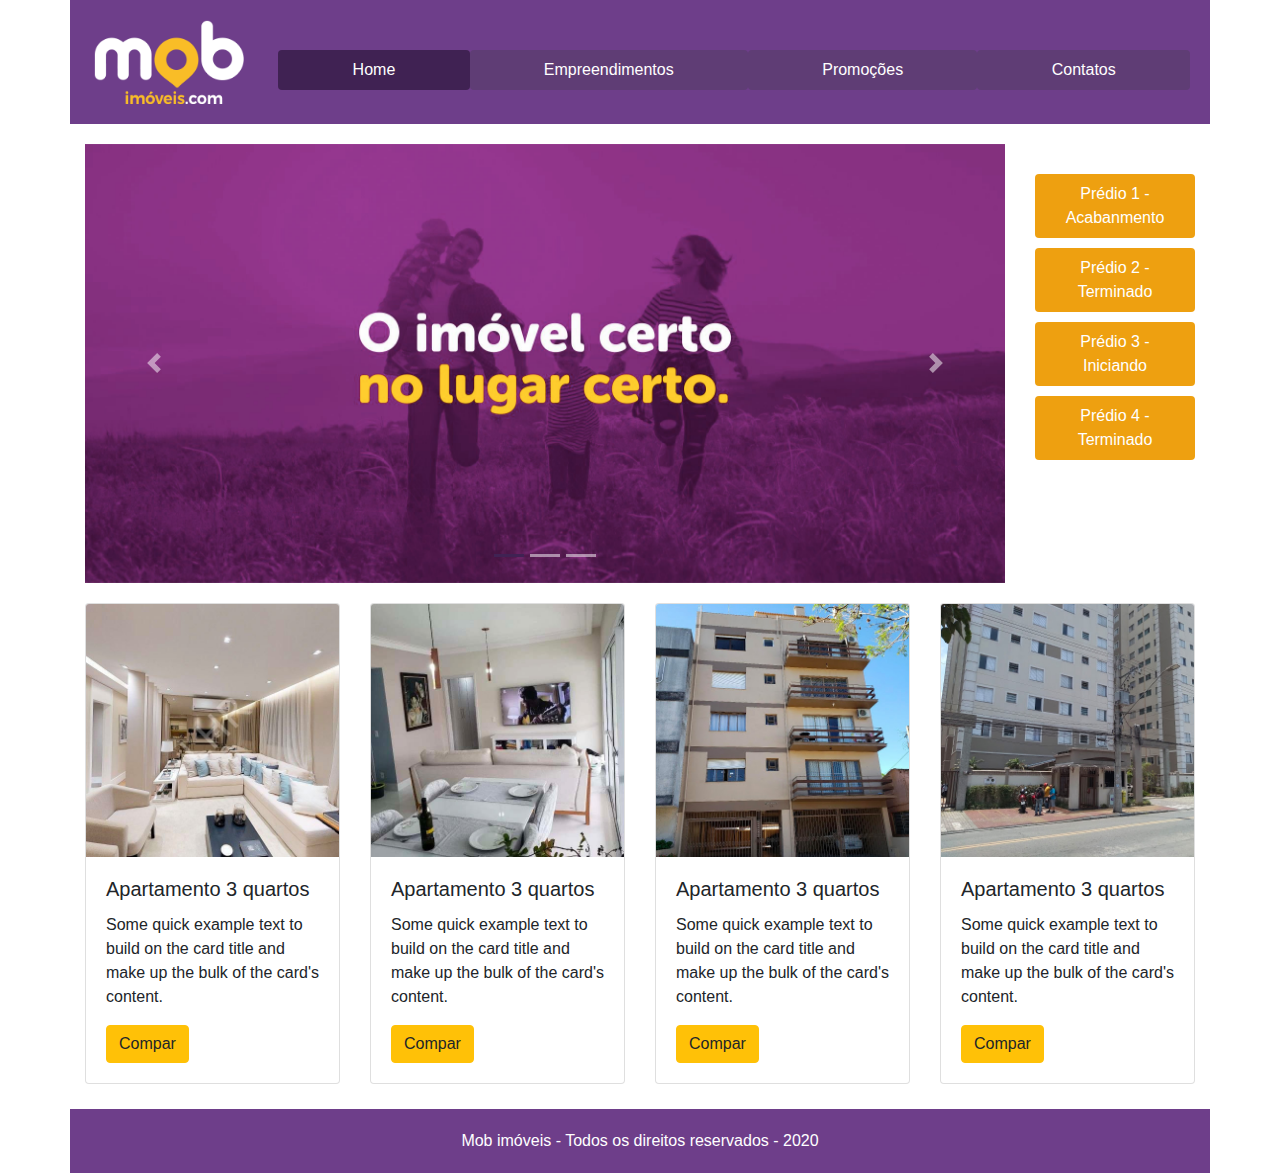
<file: periodo1/DIW/bootstrap_componentes/index.html>
<!DOCTYPE html>

<html lang="pt-br">

<head>
    <meta name="viewport" content="width=device-width, initial-scale=1, shrink-to-fit=no">
    <meta charset="utf-8">
    <title>Exemplo de Componentes Bootstrap</title>
    <link rel="stylesheet" href="https://stackpath.bootstrapcdn.com/bootstrap/4.4.1/css/bootstrap.min.css" integrity="sha384-Vkoo8x4CGsO3+Hhxv8T/Q5PaXtkKtu6ug5TOeNV6gBiFeWPGFN9MuhOf23Q9Ifjh" crossorigin="anonymous">

    <link rel="stylesheet" href="estilos.css">


</head>


<body>

<!-- Modal deve ser usado no inicio do body, basicamente clica no botão e ele chama a imagem -->
    <!-- Modal Predio 1 -->
    <div class="modal fade" id="modalPredio1" tabindex="-1" role="dialog" aria-labelledby="exampleModalCenterTitle" aria-hidden="true">
        <div class="modal-dialog modal-dialog-centered" role="document">
        <div class="modal-content">
            <div class="modal-header">
            <h5 class="modal-title" id="exampleModalCenterTitle">Apartamento 3 quartos com suite</h5>
            <button type="button" class="close" data-dismiss="modal" aria-label="Close">
                <span aria-hidden="true">&times;</span>
            </button>
            </div>
            <div class="modal-body">
            <img src="imagens/apt_01.jpg">
            <p>Maravilhoso apartamento com 3 quartos</p>
            </div>
            <div class="modal-footer">
            <button type="button" class="btn btn-secondary" data-dismiss="modal">Fechar</button>
            <button type="button" class="btn btn-warning">Comprar</button>
            </div>
        </div>
        </div>
    </div>

    <!-- Modal Predio 2 -->
    <div class="modal fade" id="modalPredio2" tabindex="-1" role="dialog" aria-labelledby="exampleModalCenterTitle" aria-hidden="true">
        <div class="modal-dialog modal-dialog-centered" role="document">
        <div class="modal-content">
            <div class="modal-header">
            <h5 class="modal-title" id="exampleModalCenterTitle">Apartamento 2 quartos sem suite</h5>
            <button type="button" class="close" data-dismiss="modal" aria-label="Close">
                <span aria-hidden="true">&times;</span>
            </button>
            </div>
            <div class="modal-body">
            <img src="imagens/apt_02.jpg">
            <p>Maravilhoso apartamento com 2 quartos</p>
            </div>
            <div class="modal-footer">
            <button type="button" class="btn btn-secondary" data-dismiss="modal">Fechar</button>
            <button type="button" class="btn btn-warning">Comprar</button>
            </div>
        </div>
        </div>
    </div>





    <header class="container header">

        <div class="row">

            <div class="col-12 header_area">
                <div class="row">
                    <div class="col-12 col-sm-12 col-md-4 col-lg-2">
                        <img src="imagens/logo.png" class="logo">
                    </div>
                    <div class="col-12 col-sm-12 col-md-8 col-lg-10 memu_area">
                        <nav class="nav nav-pills flex-column flex-sm-row">
                            <a class="flex-sm-fill text-sm-center nav-link active" href="#" >Home</a>
                            <a class="flex-sm-fill text-sm-center nav-link" href="#">Empreendimentos</a>
                            <a class="flex-sm-fill text-sm-center nav-link" href="#">Promoções</a>
                            <a class="flex-sm-fill text-sm-center nav-link" href="#">Contatos</a>
                        </nav>
                    </div>
                </div>
            </div>

        </div>

    </header>


    <main class="container main">

        <div class="row">

            <div class="col-12">
                
                <!--Duas colunas do carrosel e dos botões-->
                <div class="row main_area">

                    <div class="col-12 col-sm-12 col-md-10">
                        
                        <div id="carouselExampleIndicators" class="carousel slide" data-ride="carousel">
                            <ol class="carousel-indicators">
                              <li data-target="#carouselExampleIndicators" data-slide-to="0" class="active"></li>
                              <li data-target="#carouselExampleIndicators" data-slide-to="1"></li>
                              <li data-target="#carouselExampleIndicators" data-slide-to="2"></li>
                            </ol>
                            <div class="carousel-inner">
                              <div class="carousel-item active">
                                <img src="imagens/carrousel_003.jpg" class="d-block w-100" alt="Descrição 1">
                              </div>
                              <div class="carousel-item">
                                <img src="imagens/carrousel_002.jpg" class="d-block w-100" alt="Descrição 2">
                              </div>
                              <div class="carousel-item">
                                <img src="imagens/carrousel_001.jpg" class="d-block w-100" alt="Descrição 3">
                              </div>
                            </div>
                            <a class="carousel-control-prev" href="#carouselExampleIndicators" role="button" data-slide="prev">
                              <span class="carousel-control-prev-icon" aria-hidden="true"></span>
                              <span class="sr-only">Previous</span>
                            </a>
                            <a class="carousel-control-next" href="#carouselExampleIndicators" role="button" data-slide="next">
                              <span class="carousel-control-next-icon" aria-hidden="true"></span>
                              <span class="sr-only">Next</span>
                            </a>
                          </div>
                    
                    </div>

                    <div class="col-12 col-sm-12 col-md-2 memu_area2">
                        
                        <nav class="nav nav-pills flex-column flex-sm-row">
                            <a class="flex-sm-fill text-sm-center nav-link" href="#" data-toggle="modal" data-target="#modalPredio1">Prédio 1 - Acabanmento</a>
                            <a class="flex-sm-fill text-sm-center nav-link" href="#" data-toggle="modal" data-target="#modalPredio2">Prédio 2 - Terminado</a>
                            <a class="flex-sm-fill text-sm-center nav-link" href="#">Prédio 3 - Iniciando</a>
                            <a class="flex-sm-fill text-sm-center nav-link" href="#">Prédio 4 - Terminado</a>
                        </nav>                      
                    
                    </div>
        
                </div>

                <!--Card de anuncio-->

                <div class="row">

                    <div class="col-12 col-sm-12 col-md-6 col-lg-3">
                        
                        <div class="card">
                            <img src="imagens/apt_01.jpg" class="card-img-top" alt="Apartamento 1">
                            <div class="card-body">
                              <h5 class="card-title">Apartamento 3 quartos</h5>
                              <p class="card-text">Some quick example text to build on the card title and make up the bulk of the card's content.</p>
                              <a href="#" class="btn btn-warning">Compar</a>
                            </div>
                          </div>

                    </div>

                    <div class="col-12 col-sm-12 col-md-6 col-lg-3">
                        
                        <div class="card">
                            <img src="imagens/apt_02.jpg" class="card-img-top" alt="Apartamento 1">
                            <div class="card-body">
                              <h5 class="card-title">Apartamento 3 quartos</h5>
                              <p class="card-text">Some quick example text to build on the card title and make up the bulk of the card's content.</p>
                              <a href="#" class="btn btn-warning">Compar</a>
                            </div>
                          </div>

                    </div>
                    <div class="col-12 col-sm-12 col-md-6 col-lg-3">
                        
                        <div class="card">
                            <img src="imagens/apt_03.jpg" class="card-img-top" alt="Apartamento 1">
                            <div class="card-body">
                              <h5 class="card-title">Apartamento 3 quartos</h5>
                              <p class="card-text">Some quick example text to build on the card title and make up the bulk of the card's content.</p>
                              <a href="#" class="btn btn-warning">Compar</a>
                            </div>
                          </div>

                    </div>
                    
                    <div class="col-12 col-sm-12 col-md-6 col-lg-3">
                        
                        <div class="card">
                            <img src="imagens/apt_04.jpg" class="card-img-top" alt="Apartamento 1">
                            <div class="card-body">
                              <h5 class="card-title">Apartamento 3 quartos</h5>
                              <p class="card-text">Some quick example text to build on the card title and make up the bulk of the card's content.</p>
                              <a href="#" class="btn btn-warning">Compar</a>
                            </div>
                          </div>

                    </div>                    

        
                </div>

            </div>

        </div>

    </main>

    <footer class="container footer">

        <div class="row">

            <div class="col-12 footer_area">
                Mob imóveis - Todos os direitos reservados - 2020
            </div>

        </div>

    </footer>



    <script src="https://code.jquery.com/jquery-3.4.1.slim.min.js" integrity="sha384-J6qa4849blE2+poT4WnyKhv5vZF5SrPo0iEjwBvKU7imGFAV0wwj1yYfoRSJoZ+n" crossorigin="anonymous"></script>
    <script src="https://cdn.jsdelivr.net/npm/popper.js@1.16.0/dist/umd/popper.min.js" integrity="sha384-Q6E9RHvbIyZFJoft+2mJbHaEWldlvI9IOYy5n3zV9zzTtmI3UksdQRVvoxMfooAo" crossorigin="anonymous"></script>
    <script src="https://stackpath.bootstrapcdn.com/bootstrap/4.4.1/js/bootstrap.min.js" integrity="sha384-wfSDF2E50Y2D1uUdj0O3uMBJnjuUD4Ih7YwaYd1iqfktj0Uod8GCExl3Og8ifwB6" crossorigin="anonymous"></script>
</body>


</html>
</file>
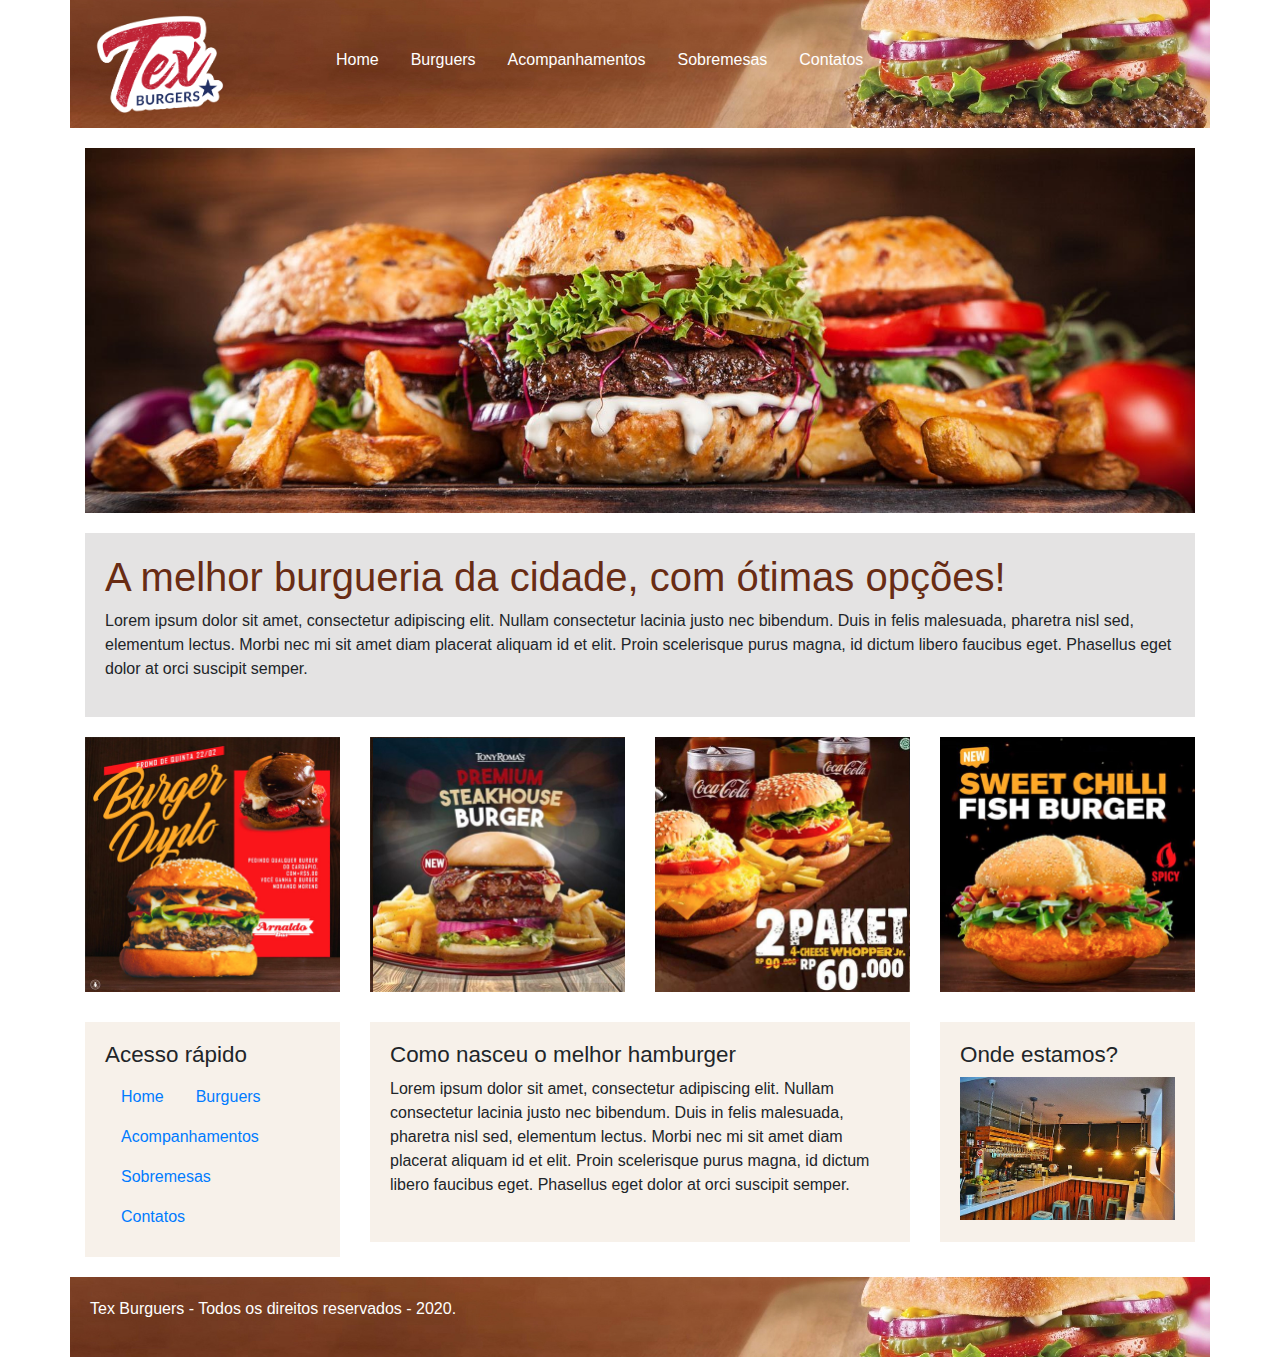
<file: periodo1/DIW/bootstrap_grid/index.html>
<!DOCTYPE html>

<html lang="pt-br">

<head>
    <meta charset="utf-8">
    <meta name="viewport" content="width=device-width, initial-scale=1, shrink-to-fit=no">
    <title>Tex Burguers</title>
    <link rel="stylesheet" href="https://stackpath.bootstrapcdn.com/bootstrap/4.4.1/css/bootstrap.min.css" integrity="sha384-Vkoo8x4CGsO3+Hhxv8T/Q5PaXtkKtu6ug5TOeNV6gBiFeWPGFN9MuhOf23Q9Ifjh" crossorigin="anonymous">

    <link rel="stylesheet" href="//maxcdn.bootstrapcdn.com/font-awesome/4.3.0/css/font-awesome.min.css">
    <link rel="stylesheet" href="estilos.css">
</head>

<body>

    <!-- Container Header -->
    <header class="container header">
        <img src="imagens/tex_logo.png" class="logo">

        <div class="container_nav">
            <input type="checkbox" id="menuToggle">
            <label for="menuToggle" class="menu-icon">
                <i class="fa fa-bars"></i>
                <i class="fa fa-times-circle"></i>
            </label>

            <!-- Menu pego no site do bootstrap -->
            <nav class="nav menu1"> 
                <a class="nav-link active" href="#">Home</a> 
                <a class="nav-link" href="#">Burguers</a>
                <a class="nav-link" href="#">Acompanhamentos</a>
                <a class="nav-link" href="#">Sobremesas</a>
                <a class="nav-link" href="#">Contatos</a>
            </nav>
        </div>

    </header>



    <main class="container main">
    <!-- Sections do sites -->

    <!-- Dentro do container temos rows, e dentro das rows, as colunas  -->
        <section class="row">
            <div class="col-12 banner">
                <img src="imagens/burgers-banner.jpg">
            </div>            
        </section>

        <section class="row">
            <div class="col-12">
                <div class="texto_principal">
                    <h1>A melhor burgueria da cidade, com ótimas opções!</h1>
                    <p>Lorem ipsum dolor sit amet, consectetur adipiscing elit. Nullam consectetur lacinia justo nec bibendum. Duis in felis malesuada, pharetra nisl sed, elementum lectus. Morbi nec mi sit amet diam placerat aliquam id et elit. Proin scelerisque purus magna, id dictum libero faucibus eget. Phasellus eget dolor at orci suscipit semper. </p>
                </div>
            </div>
        </section>

        <section class="row card_area">
            <div class="col-12 col-sm-6 col-md-3 col-lg-3">
                <img src="imagens/img01.jpg">
            </div>

            <div class="col-12 col-sm-6 col-md-3 col-lg-3">
                <img src="imagens/img02.jpg">
            </div>

            <div class="col-12 col-sm-6 col-md-3 col-lg-3">
                <img src="imagens/img03.jpg">
            </div>

            <div class="col-12 col-sm-6 col-md-3 col-lg-3">
                <img src="imagens/img04.jpg">
            </div>
            
        </section>

        <section class="row infos">
            <div class="col-12 col-sm-12 col-md-3 col-lg-3">
                <div class="grid_cor1">
                    <h1>Acesso rápido</h1>
                    <nav class="nav menu2">
                        <a class="nav-link active" href="#">Home</a>
                        <a class="nav-link" href="#">Burguers</a>
                        <a class="nav-link" href="#">Acompanhamentos</a>
                        <a class="nav-link" href="#">Sobremesas</a>
                        <a class="nav-link" href="#">Contatos</a>
                    </nav> 
                </div>         
            </div>

            <div class="col-12 col-sm-12 col-md-6 col-lg-6">
                <div class="grid_cor1">
                    <h1>Como nasceu o melhor hamburger</h1>
                    <p>Lorem ipsum dolor sit amet, consectetur adipiscing elit. Nullam consectetur lacinia justo nec bibendum. Duis in felis malesuada, pharetra nisl sed, elementum lectus. Morbi nec mi sit amet diam placerat aliquam id et elit. Proin scelerisque purus magna, id dictum libero faucibus eget. Phasellus eget dolor at orci suscipit semper. </p>  
                </div>         
            </div>

            <div class="col-12 col-sm-12 col-md-3 col-lg-3">
                <div class="grid_cor1">
                    <h1>Onde estamos?</h1>
                    <img src="imagens/estabelecimento.jpg">
                </div>
            </div>
            
        </section>

    </main>
<!-- Container para o footer  -->
    <footer class="container footer">
        <p>Tex Burguers - Todos os direitos reservados - 2020.</p>
    </footer>


<script src="https://code.jquery.com/jquery-3.4.1.slim.min.js" integrity="sha384-J6qa4849blE2+poT4WnyKhv5vZF5SrPo0iEjwBvKU7imGFAV0wwj1yYfoRSJoZ+n" crossorigin="anonymous"></script>
<script src="https://cdn.jsdelivr.net/npm/popper.js@1.16.0/dist/umd/popper.min.js" integrity="sha384-Q6E9RHvbIyZFJoft+2mJbHaEWldlvI9IOYy5n3zV9zzTtmI3UksdQRVvoxMfooAo" crossorigin="anonymous"></script>
<script src="https://stackpath.bootstrapcdn.com/bootstrap/4.4.1/js/bootstrap.min.js" integrity="sha384-wfSDF2E50Y2D1uUdj0O3uMBJnjuUD4Ih7YwaYd1iqfktj0Uod8GCExl3Og8ifwB6" crossorigin="anonymous"></script>
</body>


</html>
</file>
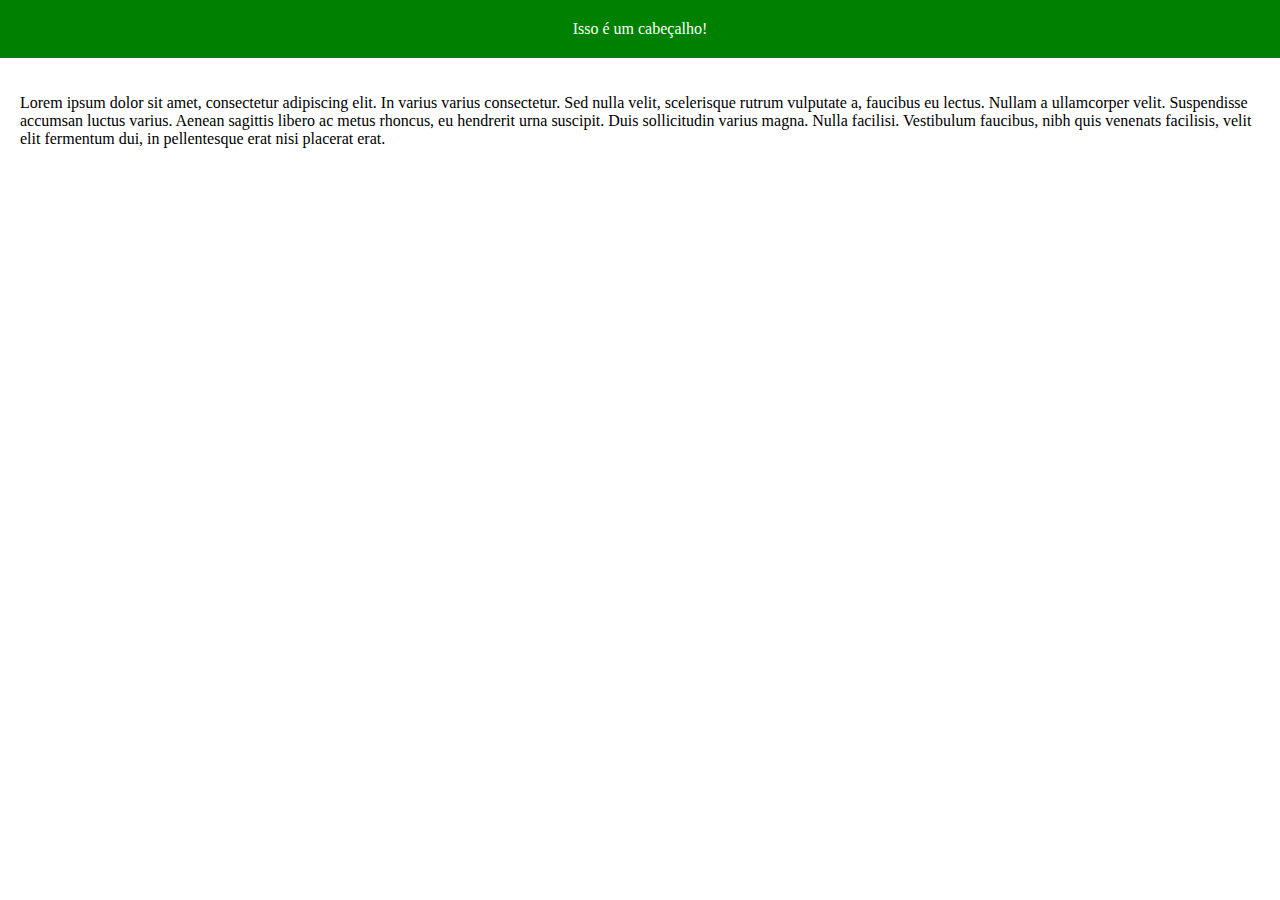
<file: periodo1/DIW/cssViewPortQueries/index.html>
<!DOCTYPE html>
<html lang="pt-br">

<head>
    <meta charset="utf-8">
    <title>Exemplo de Viewport + Medias Queries</title>
    <!-- Especificar que a viewport terá a largura do dispositivo -->
    <meta name="viewport" content="width=device-width, initial-scale=1">
    <link rel="stylesheet" href="estilos.css">
</head>


<body>

    <div class="cabecalho">
        Isso é um cabeçalho!
    </div>

    <div class="conteudo">
        <p>Lorem ipsum dolor sit amet, consectetur adipiscing elit. In varius varius consectetur. Sed nulla velit, scelerisque rutrum vulputate a, faucibus eu lectus. Nullam a ullamcorper velit. Suspendisse accumsan luctus varius. Aenean sagittis libero ac metus rhoncus, eu hendrerit urna suscipit. Duis sollicitudin varius magna. Nulla facilisi. Vestibulum faucibus, nibh quis venenats facilisis, velit elit fermentum dui, in pellentesque erat nisi placerat erat.</p>
    </div>

</body>


</html>
</file>
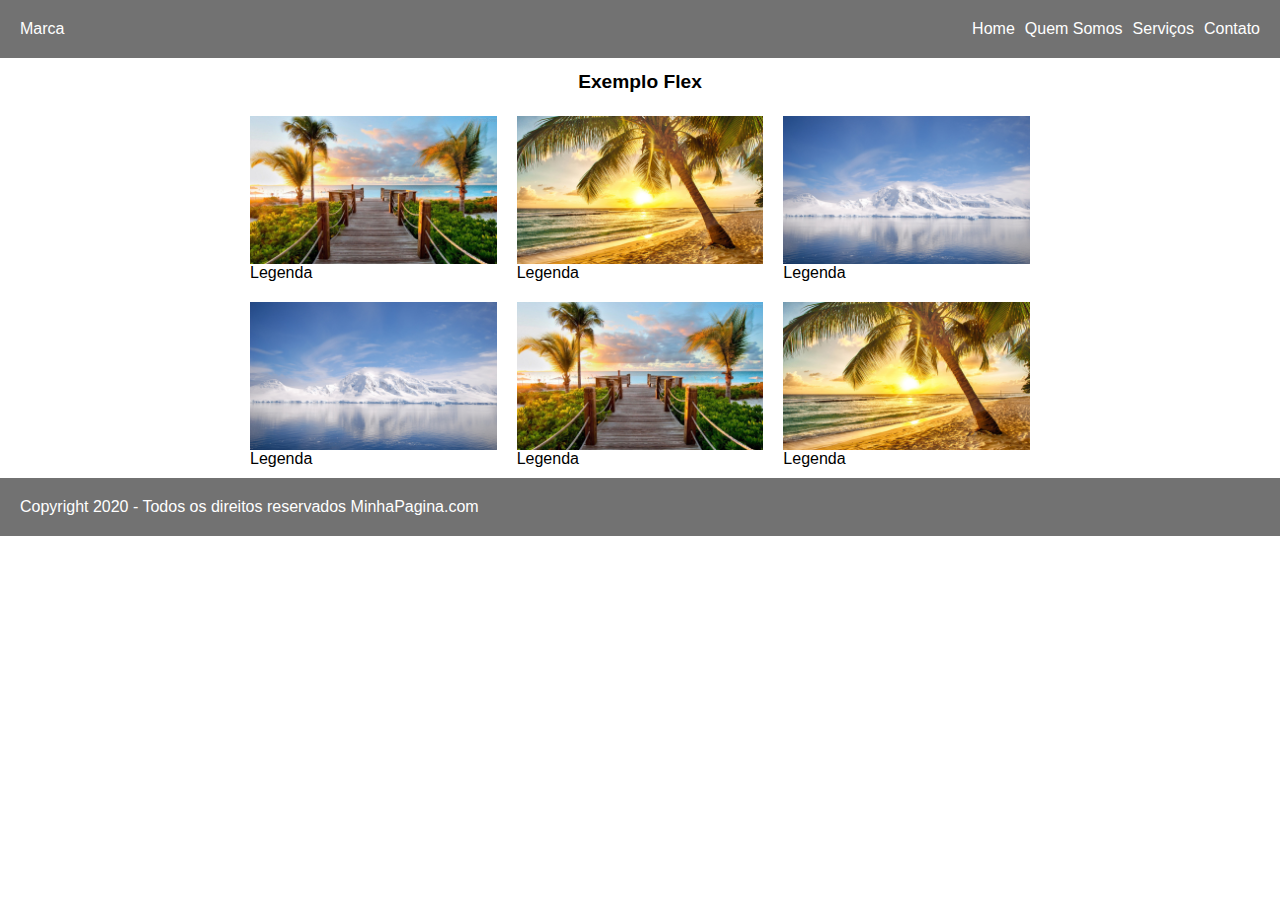
<file: periodo1/DIW/layout_flex/index.html>
<!DOCTYPE html>

<html lang="pt-br">

<head>
    <!-- meta faz com que seja aceito acentuações -->
    <meta charset="utf-8">
    <title>Exemplo Flex</title>
    <link rel="stylesheet" href="estilos.css">
    <meta name="viewport" content="width=device-width, initial-scale=1">
</head>

<body>

   <header class="header">
        <a href="#">Marca</a>
<!-- Navigation (menu) -->
<!-- ul>li*6  Forma rápida e eficiente de criar listas  no VS Code-->
        <nav>
            <ul class="menu">
                <li><a href="#">Home</a></li>
                <li><a href="#">Quem Somos</a></li>
                <li><a href="#">Serviços</a></li>
                <li><a href="#">Contato</a></li>
            </ul>
        </nav>

   </header>

   <h1>Exemplo Flex</h1>

   <section class="flex">
        <div>
            <img src="img/img1.jpg">
            <p>Legenda</p>
        </div>

        <div>
            <img src="img/img2.jpg">
            <p>Legenda</p>
        </div>
        
        <div>
            <img src="img/img3.jpg">
            <p>Legenda</p>
        </div>
        
        <div>
            <img src="img/img3.jpg">
            <p>Legenda</p>
        </div>
        
        <div>
            <img src="img/img1.jpg">
            <p>Legenda</p>
        </div>
        
        <div>
            <img src="img/img2.jpg">
            <p>Legenda</p>
        </div>         

   </section>

   <footer class="footer">
        Copyright 2020 - Todos os direitos reservados MinhaPagina.com
   </footer>

</body>


</html>
</file>
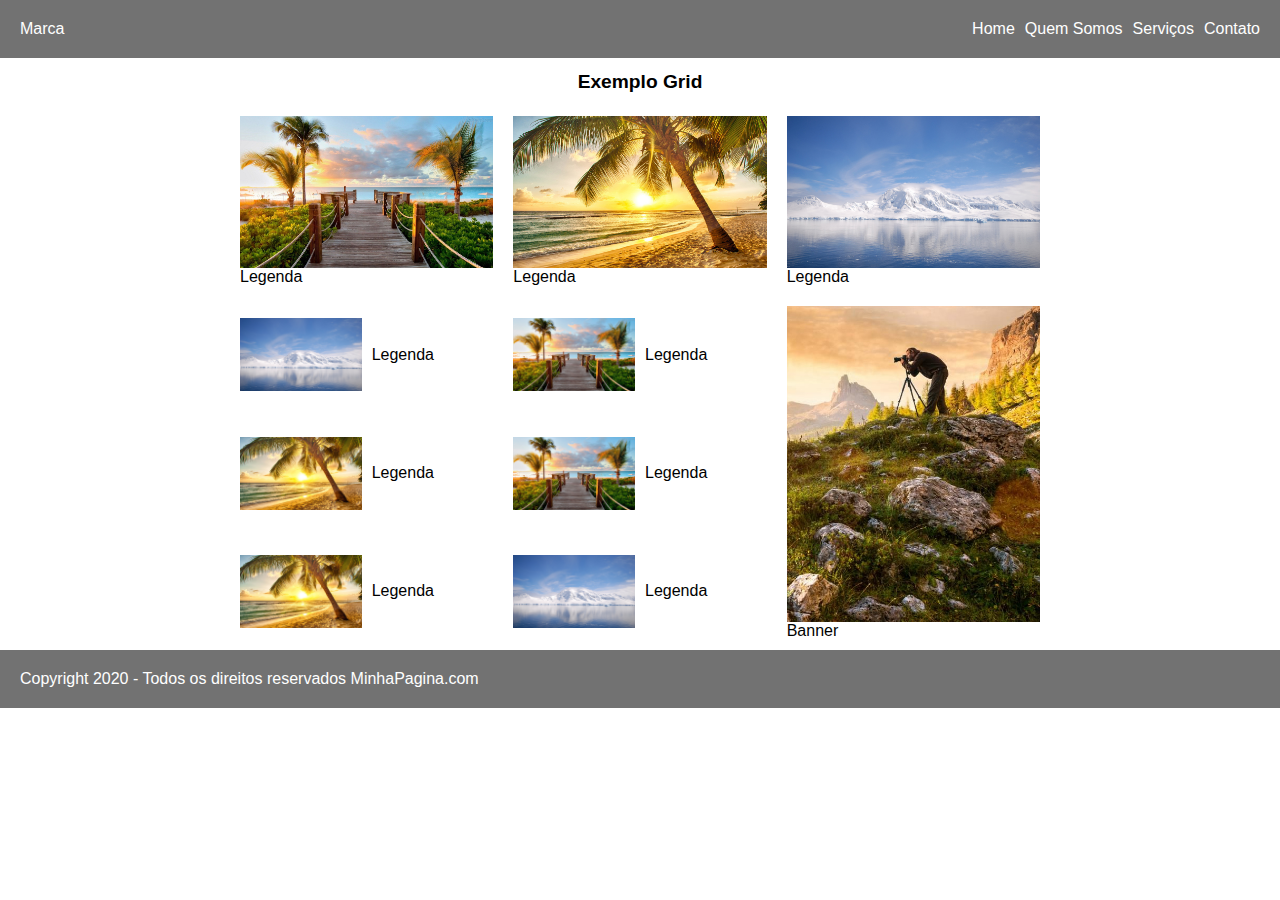
<file: periodo1/DIW/layout_grid/index.html>
<!DOCTYPE html>

<html lang="pt-br">

<head>
    <meta charset="utf-8">
    <title>Exemplo Grid</title>
    <link rel="stylesheet" href="estilos.css">
    <meta name="viewport" content="width=device-width, initial-scale=1">
</head>

<body>

   <header class="header">
        <a href="#">Marca</a>

        <nav>
            <ul class="menu">
                <li><a href="#">Home</a></li>
                <li><a href="#">Quem Somos</a></li>
                <li><a href="#">Serviços</a></li>
                <li><a href="#">Contato</a></li>
            </ul>
        </nav>

   </header>

   <h1>Exemplo Grid</h1>

   <section class="grid">
        <div>
            <img src="img/img1.jpg">
            <p>Legenda</p>
        </div>

        <div>
            <img src="img/img2.jpg">
            <p>Legenda</p>
        </div>
        
        <div>
            <img src="img/img3.jpg">
            <p>Legenda</p>
        </div>
        
        <div class="card">
            <img src="img/img3.jpg">
            <p>Legenda</p>
        </div>
        
        <div class="card">
            <img src="img/img1.jpg">
            <p>Legenda</p>
        </div>
        
        <div class="card">
            <img src="img/img2.jpg">
            <p>Legenda</p>
        </div>
        <div class="card">
            <img src="img/img1.jpg">
            <p>Legenda</p>
        </div>

        <div class="card">
            <img src="img/img2.jpg">
            <p>Legenda</p>
        </div>
        
        <div class="card">
            <img src="img/img3.jpg">
            <p>Legenda</p>
        </div>
        
        <div class="banner">
            <img src="img/img4.jpg">
            <p>Banner</p>
        </div>  

   </section>

   <footer class="footer">
        Copyright 2020 - Todos os direitos reservados MinhaPagina.com
   </footer>

</body>


</html>
</file>
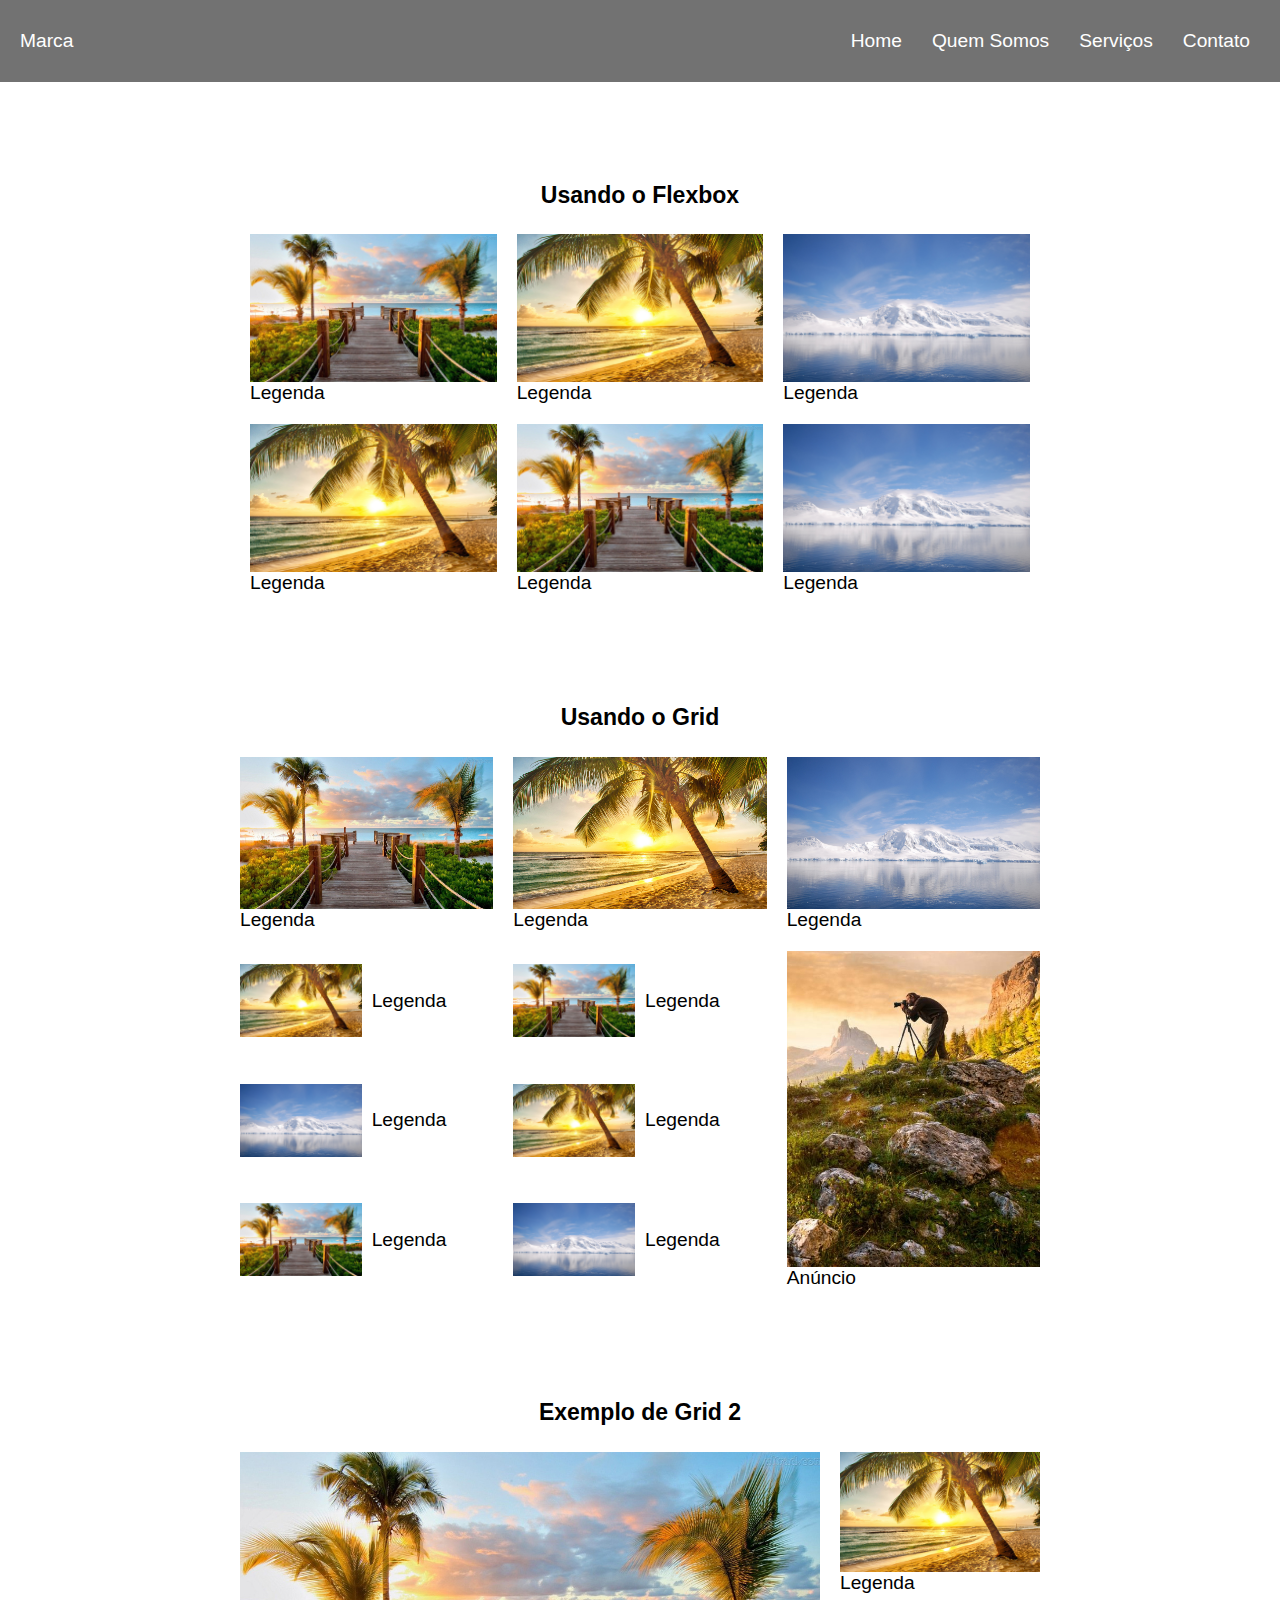
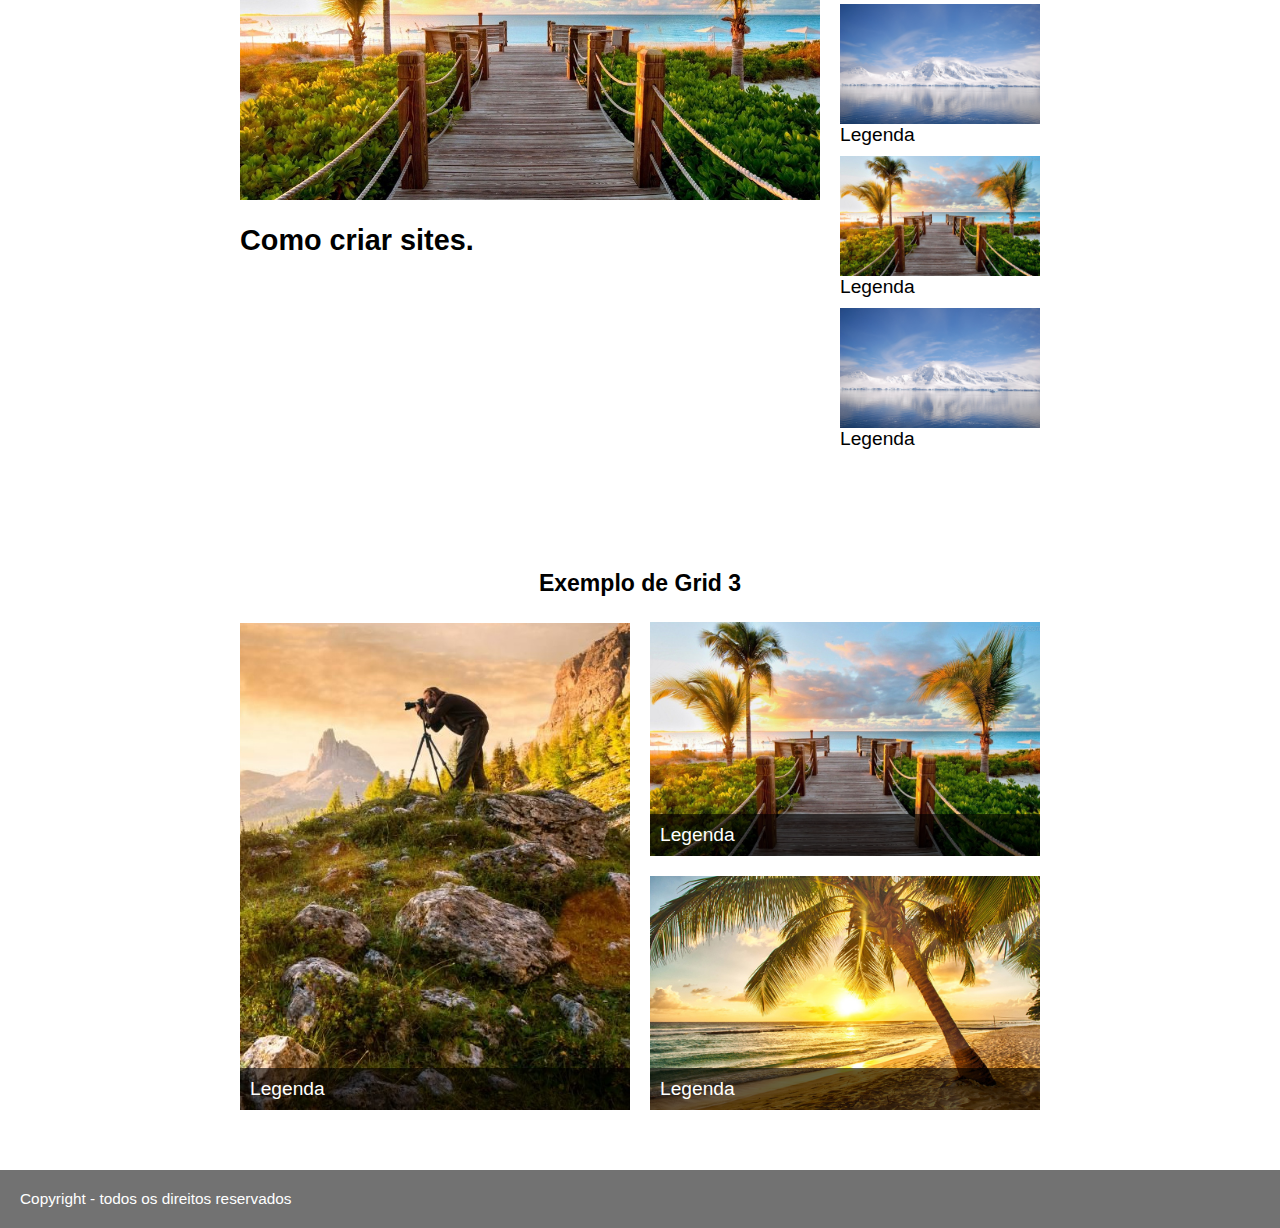
<file: periodo1/DIW/menu_mobile/index.html>
<!DOCTYPE html>
<html lang="pt-br">
  <head>
    <meta charset="UTF-8" />
    <meta name="viewport" content="width=device-width, initial-scale=1.0" />
    <!-- font-awesome é um site para conseguir icones de fontes -->
    <link rel="stylesheet" href="//maxcdn.bootstrapcdn.com/font-awesome/4.3.0/css/font-awesome.min.css">
    <link rel="stylesheet" href="style.css" />
    <title>CSS Layout Mobile</title>
  </head>
  <body>

    <header class="header">
      <a href="#">Marca</a>
      <nav>
        <!-- Para controlar o checkbox e criar os icones por meio do font-awesome, os codigos são pegos no site -->
        <input type="checkbox" id="menuToggle">
            <label for="menuToggle" class="menu-icon">
              <i class="fa fa-bars"></i>
              <i class="fa fa-times-circle"></i>
            </label>
        <ul class="menu">
          <li><a href="#">Home</a></li>
          <li><a href="#">Quem Somos</a></li>
          <li><a href="#">Serviços</a></li>
          <li><a href="#">Contato</a></li>
        </ul>
      </nav>
    </header>

    <h1>Usando o Flexbox</h1>

    <section class="flex">
      <div>
        <img src="./img/img1.jpg">
        <p>Legenda</p>
      </div>
      <div>
        <img src="./img/img2.jpg">
        <p>Legenda</p>
      </div>
      <div>
        <img src="./img/img3.jpg">
        <p>Legenda</p>
      </div>
      <div>
        <img src="./img/img2.jpg">
        <p>Legenda</p>
      </div>
      <div>
        <img src="./img/img1.jpg">
        <p>Legenda</p>
      </div>
      <div>
        <img src="./img/img3.jpg">
        <p>Legenda</p>
      </div>
    </section>

    <h1>Usando o Grid</h1>

    <section class="grid1">
      <div>
        <img src="./img/img1.jpg">
        <p>Legenda</p>
      </div>
      <div>
        <img src="./img/img2.jpg">
        <p>Legenda</p>
      </div>
      <div>
        <img src="./img/img3.jpg">
        <p>Legenda</p>
      </div>
      <div>
        <img src="./img/img2.jpg">
        <p>Legenda</p>
      </div>
      <div>
        <img src="./img/img1.jpg">
        <p>Legenda</p>
      </div>
      <div>
        <img src="./img/img3.jpg">
        <p>Legenda</p>
      </div>
      <div>
        <img src="./img/img2.jpg">
        <p>Legenda</p>
      </div>
      <div>
        <img src="./img/img1.jpg">
        <p>Legenda</p>
      </div>
      <div>
        <img src="./img/img3.jpg">
        <p>Legenda</p>
      </div>
      <div class="anuncio">
        <img src="./img/img4.jpg">
        <p>Anúncio</p>
      </div>
    </section>

    <h1>Exemplo de Grid 2</h1>

    <section class="grid2">
      <div class="video">
        <img src="./img/img1.jpg">
        <h2>Como criar sites.</h2>
      </div>
      <div class="sidebar">
        <div>
          <img src="./img/img2.jpg">
          <p>Legenda</p>
        </div>
        <div>
          <img src="./img/img3.jpg">
          <p>Legenda</p>
        </div>
        <div>
          <img src="./img/img1.jpg">
          <p>Legenda</p>
        </div>
        <div>
          <img src="./img/img3.jpg">
          <p>Legenda</p>
        </div>
      </div>
    </section>

    <h1>Exemplo de Grid 3</h1>

    <section class="grid3">
      <div class="grid3-item">
        <img src="./img/img4.jpg">
        <p>Legenda</p>
      </div>
      <div class="grid3-item">
        <img src="./img/img1.jpg">
        <p>Legenda</p>
      </div>
      <div class="grid3-item">
        <img src="./img/img2.jpg">
        <p>Legenda</p>
      </div>
    </section>

    <footer class="footer">
      Copyright - todos os direitos reservados
    </footer>
    
  
  </body>
</html>
</file>
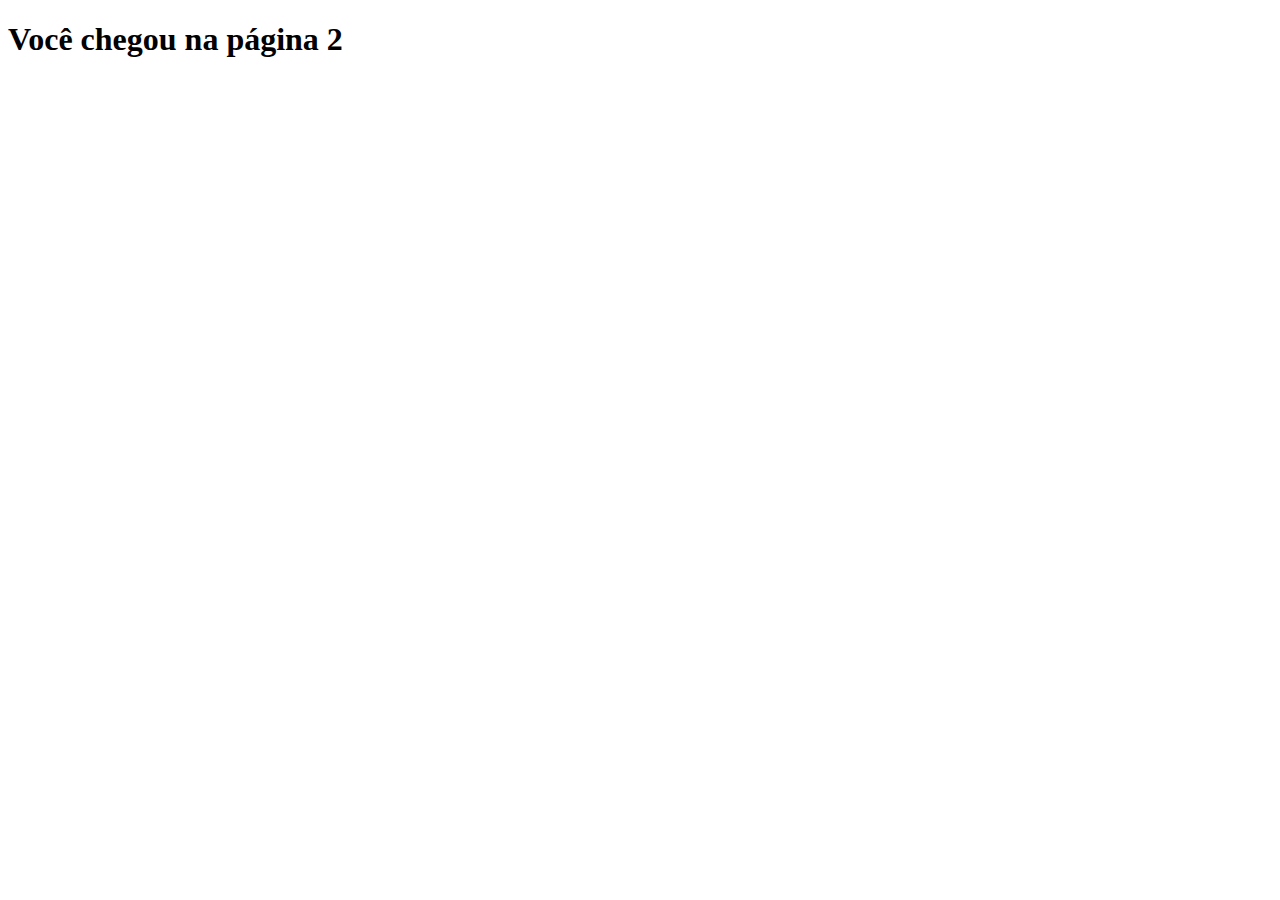
<file: periodo1/DIW/htmlStudies/page2.html>
<!DOCTYPE html>
<html lang="en">
<head>
    <meta charset="UTF-8">
    <meta http-equiv="X-UA-Compatible" content="IE=edge">
    <meta name="viewport" content="width=device-width, initial-scale=1.0">
    <title>Document</title>
</head>
<body>
    <h1>Você chegou na página 2</h1>
    
</body>
</html>
</file>
<file: periodo1/DIW/bootstrap_componentes/estilos.css>
.header{
    background: rgb(110, 62, 138);
    margin-bottom: 20px;
    text-align: center;
}

.header_area{
    padding: 20px;
}

.memu_area{
    margin-top: 30px;
}

.memu_area nav a{
    background-color: #5f3d75;
    color:white;
    margin-bottom: 10px;
}

.memu_area nav a:hover{
    background-color: #764c92;
}

/* Tem que colocar o importante p sobrepor o bootstrap */
.active{
    background-color: #402253 !important;
}

.logo{
    width: 150px;
}

.main{
    
}

.main .card{
    margin-bottom: 15px;
}

.main_area{
    margin-bottom: 20px;
}

.footer{
    margin-top: 10px;
    background: rgb(110, 62, 138);
    color: white;
}
.footer_area{
    padding: 20px;
    text-align: center  ;
}

.modal-body img{ width: 100%;}

.memu_area2{
    margin-top: 30px;
}

.memu_area2 nav a{
    background-color: #eea010;
    color:white;
    margin-bottom: 10px;
}

.memu_area2 nav a:hover{
    background-color: #eeb868;
}
</file>
<file: periodo1/DIW/bootstrap_grid/estilos.css>
.header{
    background-image: url(imagens/bg1.jpg);
    background-size: cover;
    background-repeat: no-repeat;
    background-position: 0px -250px;
    color: white;
    padding: 15px;
    margin-bottom: 20px;
}

.menu1{
    position: absolute;
    top: 40px;
    left: 50%;
    margin-left: -320px;
}

.menu1 a{ color: white;}

.logo{ max-width: 150px;}

.banner img { width: 100%;}

.banner { margin: 0px;}

.texto_principal{ background: #e4e3e3; padding: 20px; margin-top: 20px; margin-bottom: 20px;}

.texto_principal h1{ color: #682c14}

/* Acessa todas as divs que estão dentro do card area */
.card_area > div{ margin-bottom: 10px; }

.card_area img { width: 100%;}

.infos{
    margin-top: 20px;
}

.infos h1{ font-size: 1.4em; }

.grid_cor1{ background: #f7f1ea; padding: 20px; min-height: 220px; margin-bottom: 20px;}

.grid_cor1 img{ width: 100%; }

.footer{
    background-image: url(imagens/bg1.jpg);
    background-size: cover;
    background-position: 0px -250px;
    color: white;
    padding: 20px;
}

#menuToggle {
    display: none;
  }
.menu-icon {
    display: none;
}

/* Media Queries */

@media screen and (max-width:600px){
    .header{
        background-position: 0px -50px;
    } 
}

@media screen and (min-width:601px) and (max-width:980px){
    .header{
        background-position: 0px -100px;
    } 
}

@media screen and (max-width: 1000px) {

    .header{        
        position: fixed;
        top: 0px;        
        z-index: 999;
        max-width:100% !important;
    }
    .container_nav {
        display: absolute;
        width: 100%;
        height: 100%;
    }
    .main{
        margin-top: 140px;
    }

    .menu1 {
        display: flex;
        position: fixed;
        flex-wrap: wrap;
        align-content: center;
        top: 0px;
        left: 320px;
        width: 100%;
        height: 0%;
        background-color: rgba(0, 0, 0, 0.7);
        overflow: hidden;
        -webkit-transition: height 0.3s;
        -moz-transition: height 0.3s;
        -ms-transition: height 0.3s;
        -o-transition: height 0.3s;
        transition: height 0.3s;
    }

    .menu1 a {
        display: block;
        text-align: center;
        width: 100%;
        margin-bottom: 20px;
    }
    .menu-icon {
        width: 50px;
        height: inherit;
        display: block;
        position: absolute;
        top: 55px;
        right: 30px;
        line-height: 60px;
        color: white;
        z-index: 999;
    }
    #menuToggle:checked ~ label i:nth-child(2) {
      display: block;
    }
    #menuToggle:checked ~ label i:first-child {
      display: none;
    }
    #menuToggle:not(:checked) ~ label i:first-child {
      display: block;
    }
    #menuToggle:not(:checked) ~ label i:nth-child(2) {
      display: none;
    }
  
    #menuToggle:checked ~ nav {
        height: 100%;
    }
    .menu-icon i {
        font-size: 1.7em;
    }
}
</file>
<file: periodo1/DIW/cssViewPortQueries/estilos.css>
/* Comportamento normal Desktop */

body{
    margin: 0px;
    padding: 0px;
}

.cabecalho{
    background: green;
    padding: 20px;
    color: white;
    text-align: center;
}

.conteudo{
    padding: 20px;   
}

/* Breakpoints para resoluções específicas (smartphones, tablets, dispositivos pequenos) */

/* Breakpoint: 600 */
@media screen and (max-width:600px){

    .cabecalho{
        display: none;
    }

    .conteudo{
        font-size: 120%; 
    }

}

/* Breakpoint: 1024 */
@media screen and (min-width:601px) and (max-width:1024px){

    .cabecalho{
        background: blue;
        height: 100px;
    }

}

/* Breakpoint: 1200 */
@media screen and (min-width:1025px) and (max-width:1200px){

    .cabecalho{
        background: orange;
    }

}
</file>
<file: periodo1/DIW/layout_flex/estilos.css>
/* Definições gerais - Inicio */
/* Html ocupando a página inteira */
html{
   height: 100%; 
}

/* Itens de formatação da página */
body, ul, li, p{
    margin: 0px;
    padding: 0px;
    font-size: 1rem;
    font-family: Arial, Helvetica, sans-serif;
}

h1{
    font-size: 120%;
    text-align: center;
}

img{
    max-width: 100%;
    display: block;
}

/* Definições gerais - Fim */


/* CSS Cabeçalho - Inicio */

/* Para tirar os underlines dos links */
.header a{
    text-decoration: none;
    color: white;
}

/* flex-wrap é usado para quebrar as linhas */
.header{
   background: #727272;
   display: flex;
   flex-wrap: wrap;
   justify-content: space-between;
   align-items: center;
   padding: 20px;
}

/* Internamente o menu também é flex, não só o header */
.menu{
    display: flex;
}

/* Para tirar a bolinha e dar espaçamento */
.menu li{
    list-style: none;
    margin-left: 10px;
}

/* CSS Cabeçalho - Fim */

/* CSS Rodapé - Inicio */

.footer{
    background: #727272;
    color: white;
    display: flex;
    flex-wrap: wrap;
    justify-content: space-between;
    align-items: center;
    padding: 20px;
 }
 /* CSS Rodapé - Fim */


/* CSS Flexvbox 1 - Inicio */
/* Wrap para quebrar linhas */
.flex{
    display: flex;
    flex-wrap: wrap;
    max-width: 800px;
    margin: 0 auto;
}

/* Para acessar todas as divs dentro do flex */
/* 1(para expandir) 1 (para encolher, se não puder colocar 0) 200px  cada imagem */
.flex > div{
    flex: 1 1 200px;
    margin: 10px;
}

/* CSS Flexvbox 1 - Fim */
</file>
<file: periodo1/DIW/layout_grid/estilos.css>
/* Definições gerais - Inicio */

html{
   height: 100%; 
}

body, ul, li, p{
    margin: 0px;
    padding: 0px;
    font-size: 1rem;
    font-family: Arial, Helvetica, sans-serif;
}

h1{
    font-size: 120%;
    text-align: center;
}

img{
    max-width: 100%;
    display: block;
}

/* Definições gerais - Fim */


/* CSS Cabeçalho - Inicio */

.header a{
    text-decoration: none;
    color: white;
}

.header{
   background: #727272;
   display: flex;
   flex-wrap: wrap;
   justify-content: space-between;
   align-items: center;
   padding: 20px;
}

.menu{
    display: flex;
}

.menu li{
    list-style: none;
    margin-left: 10px;
}

/* CSS Cabeçalho - Fim */

/* CSS Rodapé - Inicio */

.footer{
    background: #727272;
    color: white;
    display: flex;
    flex-wrap: wrap;
    justify-content: space-between;
    align-items: center;
    padding: 20px;
 }
 /* CSS Rodapé - Fim */


/* CSS Grid 1 - Inicio */
/* Cima e embaixo margin 0, e nas laterais auto ou seja, centralizará. PADDING 10px porque o grid gap faz as imagens encostarem nas bordas */
.grid{
    display: grid;
    grid-template-columns: repeat(3, 1fr);
    grid-gap: 20px;
    max-width: 800px;
    margin: 0 auto;
    padding: 10px;
}

/* Align-colums: center para que a legenda fique no meio, mas também foi colocado um grid gap para separar um pouco a legenda da img */
.card{
    display: grid;
    grid-template-columns: 1fr 1fr;
    align-items: center;
    grid-gap: 10px;
}

.banner{
   grid-column: 3;
   grid-row: 2 / 5; 
}

@media screen and (max-width:600px){

    .grid{
        grid-template-columns: 1fr 1fr;
    }

    /* Desligar o sistema de grid do .card */
    .card{
        display:block;
    }

    /* Para não mostrar o 9o filho */
    .card:nth-child(9){
        display:none;
    }
/* Não mostrar o banner */
    .banner{
        display: none;
     }
}

/* CSS Grid 1 - Fim */
</file>
<file: periodo1/DIW/menu_mobile/style.css>
html,body{
  height: 100%;
}

body,
ul,
li,
p {
  margin: 0px;
  padding: 0px;
  list-style: none;
  font-size: 1.2rem;
  font-family: Arial;
}

a {
  text-decoration: none;
  color: white;
}

h1 {
  font-size: 120%;
  text-align: center;
  margin-top: 100px;
}

img {
  max-width: 100%;
  display: block;
}

.header {
  background: #727272;
  display: flex;
  flex-wrap: wrap;
  justify-content: space-between;
  align-items: center;
  padding: 20px;
}

.footer {
  background: #727272;
  color: white;
  font-size: 0.8em;
  display: flex;
  flex-wrap: wrap;
  justify-content: space-between;
  align-items: center;
  padding: 20px;
  margin-top: 50px;
}

.menu {
  display: flex;
}

.menu li {
  margin-left: 10px;
}

.menu li a {
  display: block;
  padding: 10px;
}

/* Esses menus não são visíveis para o usuário na versão desktop  */
#menuToggle {
  display: none;
}
.menu-icon {
  display: none;
}

/* Menu Mobile */

@media screen and (max-width: 768px) {

  .header{
    position: fixed;
    top: 0px;
    width: 100%;
  }

  /* Para que o menu ocupe a tela toda para pintar ele com cor diferente */
  .header nav {
    display: absolute;
      width: 100%;
      height: 100%;
  }
  .menu {
      display: flex;
      position: fixed;
      flex-wrap: wrap;
      align-content: center;
      top: 0px;
      left: 0px;
      width: 100%;
      height: 0%;
      background-color: rgba(0, 0, 0, 0.7);
      overflow: hidden;
      -webkit-transition: height 0.3s;
      -moz-transition: height 0.3s;
      -ms-transition: height 0.3s;
      -o-transition: height 0.3s;
      transition: height 0.3s;
  }
  /* Transition é para fazer a animação do menu descendo  */

  /* Para deixar o menu na vertical novamente  */
  .menu li {
    display: block;
    width: 100%;
    margin-left: 0px;
    margin-bottom: 20px;
  }

  /* Operação com o link em especifico  */
  .menu li a {
      display: block;
      text-align: center;
      width: 100%;

  }

  /* posicionamento do menu  */
  .menu-icon {
      width: 50px;
      height: inherit;
      display: block;
      position: absolute;
      top: 15px;
      right: 30px;
      line-height: 60px;
      color: white;
      z-index: 999;
  }
  #menuToggle:checked ~ label i:nth-child(2) {
    display: block;
  }
  #menuToggle:checked ~ label i:first-child {
    display: none;
  }
  #menuToggle:not(:checked) ~ label i:first-child {
    display: block;
  }
  #menuToggle:not(:checked) ~ label i:nth-child(2) {
    display: none;
  }

  #menuToggle:checked ~ ul {
      height: 100%;
  }
  .menu-icon i {
      font-size: 1.7em;
  }
}

/* CSS FLEXBOX 1 */

.flex {
  display: flex;
  flex-wrap: wrap;
  max-width: 800px;
  margin: 0 auto;
}

.flex > div {
  flex: 1 1 200px;
  margin: 10px;
}

/* CSS GRID 1 */

.grid1 {
  display: grid;
  grid-template-columns: repeat(3, 1fr);
  max-width: 800px;
  padding: 10px;
  margin: 0 auto;
  grid-gap: 20px;
}

.grid1 > div:nth-child(n + 4) {
  display: grid;
  grid-template-columns: 1fr 1fr;
  grid-gap: 10px;
  align-items: center;
}

.grid1 > div.anuncio {
  grid-column: 3;
  grid-row: 2 / 5;
  display: block;
}

@media (max-width: 600px) {
  .grid1 {
    grid-template-columns: repeat(2, 1fr);
  }
  .grid1 > div:nth-child(n + 4) {
    display: block;
  }
  .grid1 > div.anuncio {
    grid-column: auto;
    grid-row: auto;
    order: -1;
  }
}

/* CSS Grid 2 */

.grid2 {
  display: grid;
  grid-template-columns: 1fr 200px;
  grid-gap: 20px;
  max-width: 800px;
  padding: 10px;
  margin: 0 auto;
}

.sidebar > div {
  margin-bottom: 10px;
}

@media (max-width: 600px) {
  .grid2 {
    grid-template-columns: 1fr;
  }
  .sidebar {
    display: flex;
    overflow: scroll;
  }
  .sidebar > div {
    flex: 1 0 200px;
    margin: 0 10px;
  }
}

/* SECTION GRID 3 */

.grid3 {
  display: grid;
  grid-template-columns: repeat(2, 1fr);
  grid-gap: 20px;
  margin: 0 auto;
  max-width: 800px;
  padding: 10px;
}

.grid3-item:nth-child(1) {
  grid-row: 1 / 3;
}

.grid3-item {
  display: grid;
}

.grid3-item img {
  grid-column: 1;
  grid-row: 1/3;
  align-self: end;
}

.grid3-item p {
  background: rgba(0, 0, 0, 0.6);
  padding: 10px;
  color: white;
  grid-column: 1;
  grid-row: 2;
  align-self: end;
}
</file>
